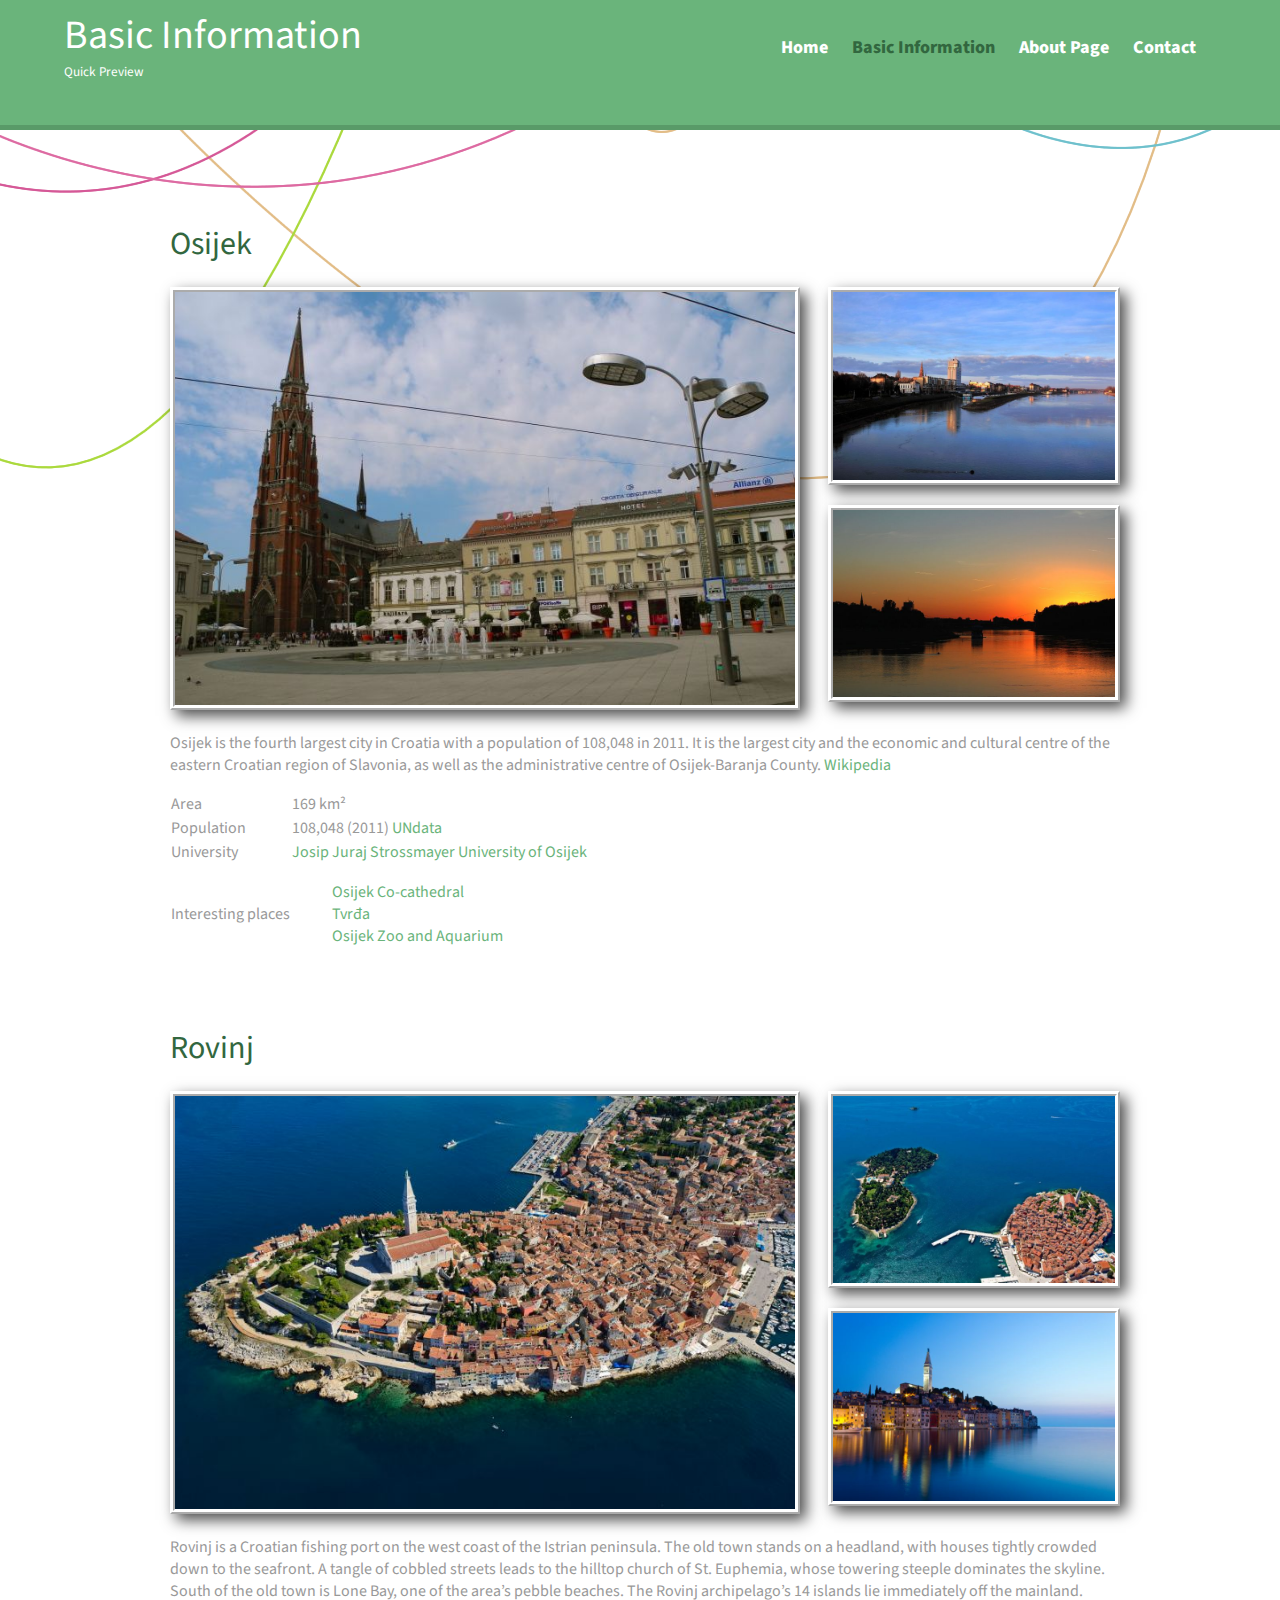
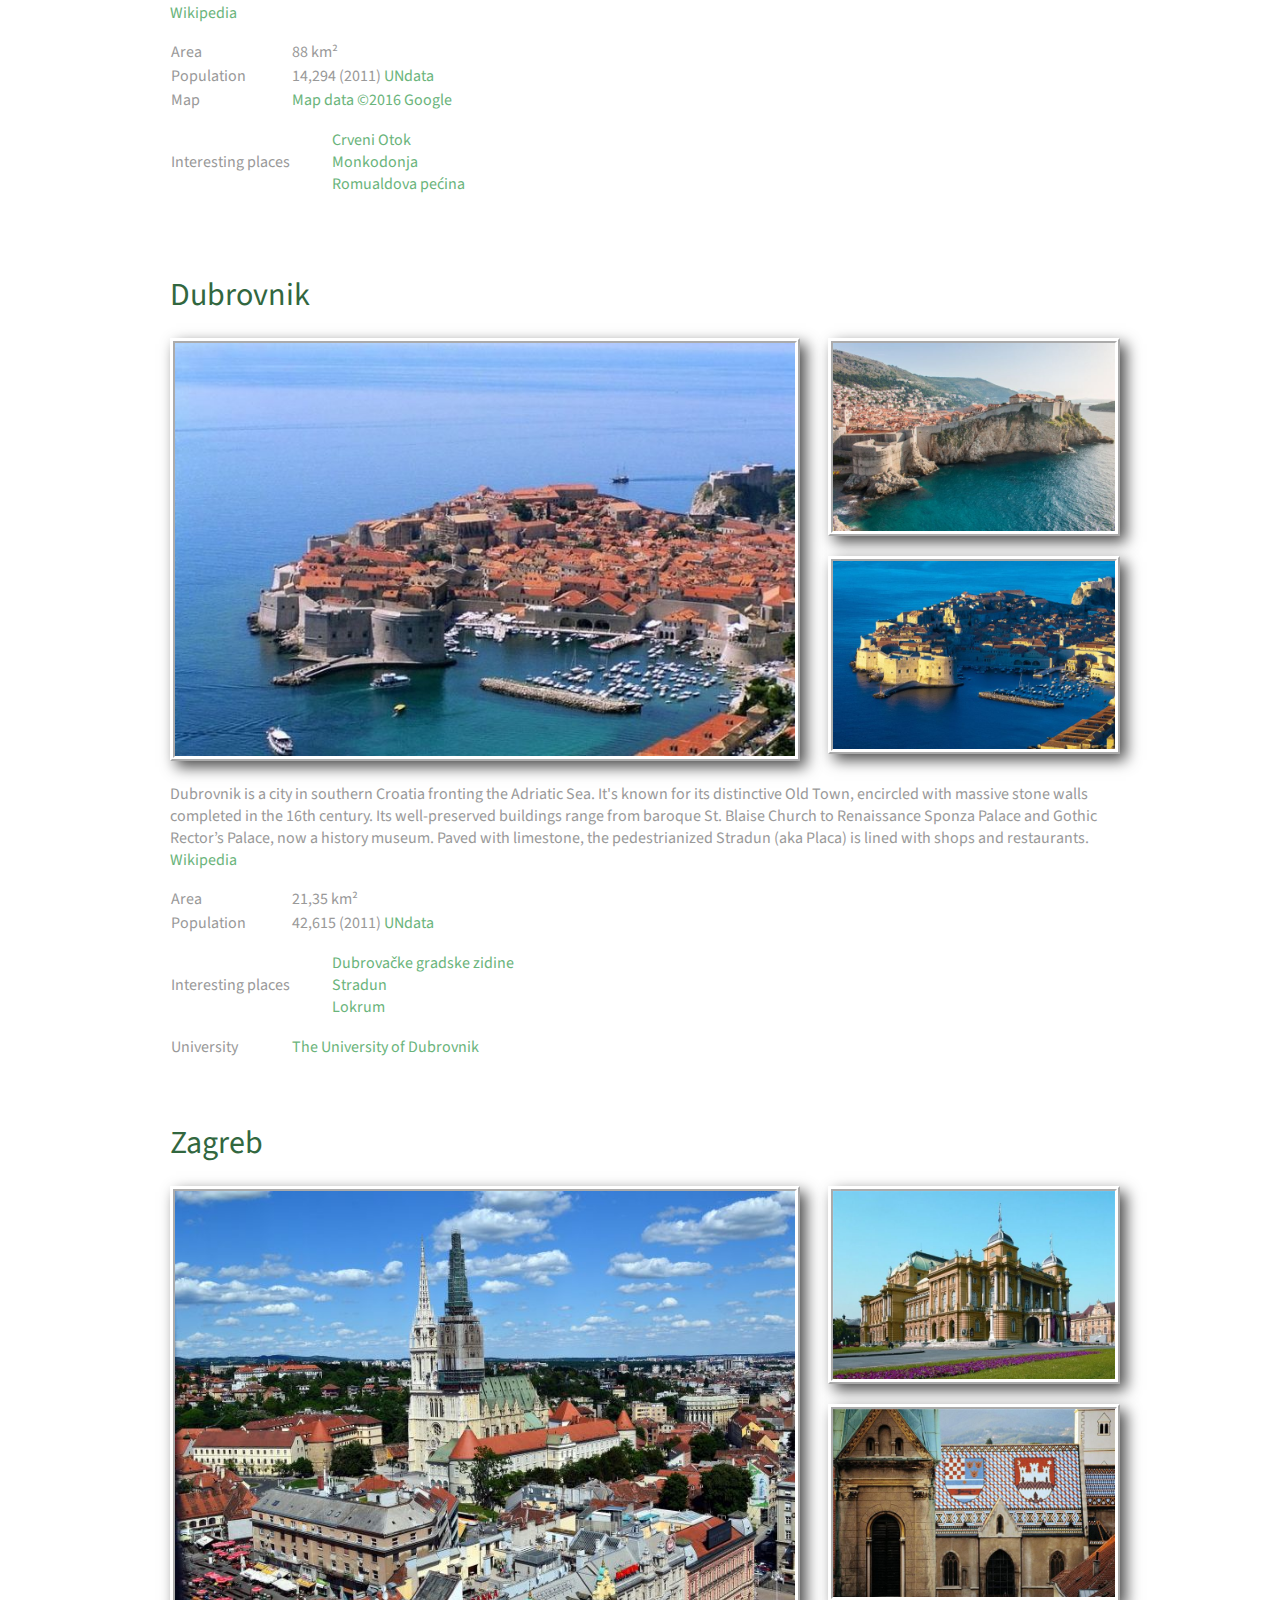
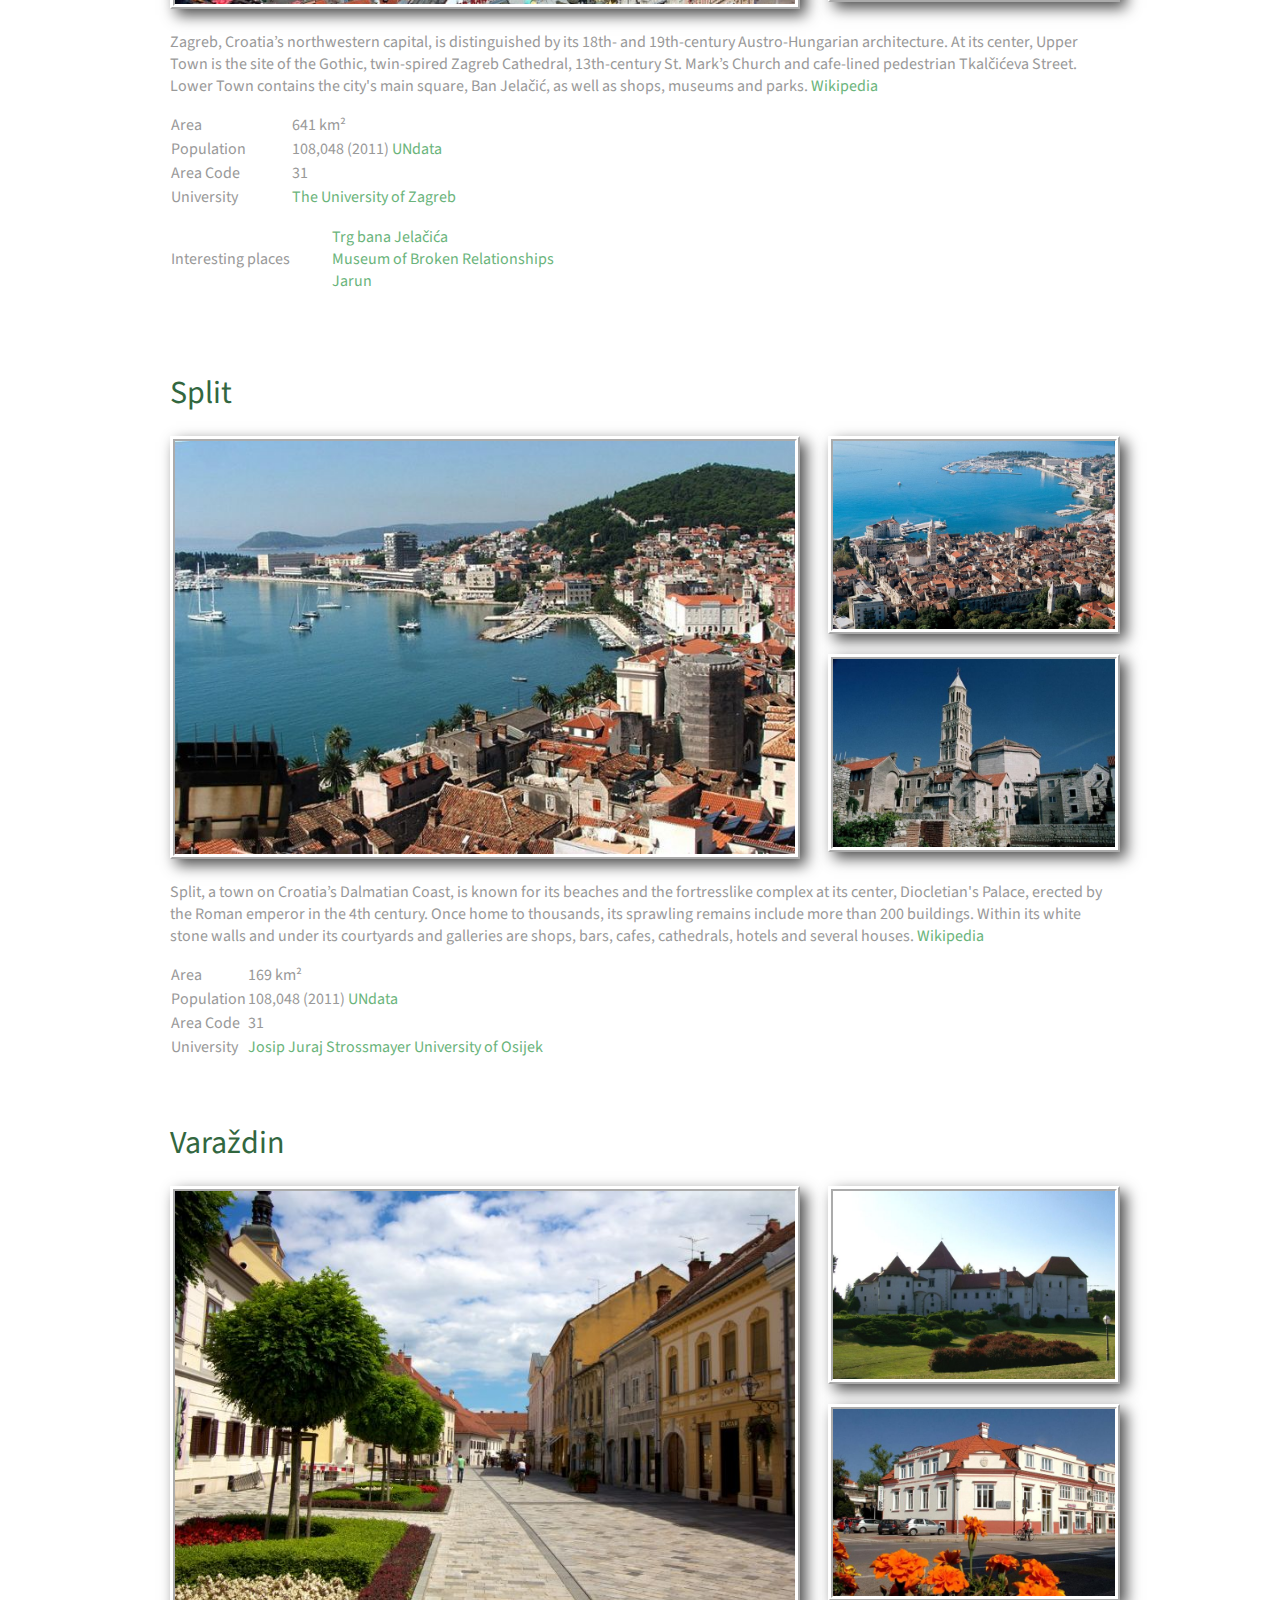
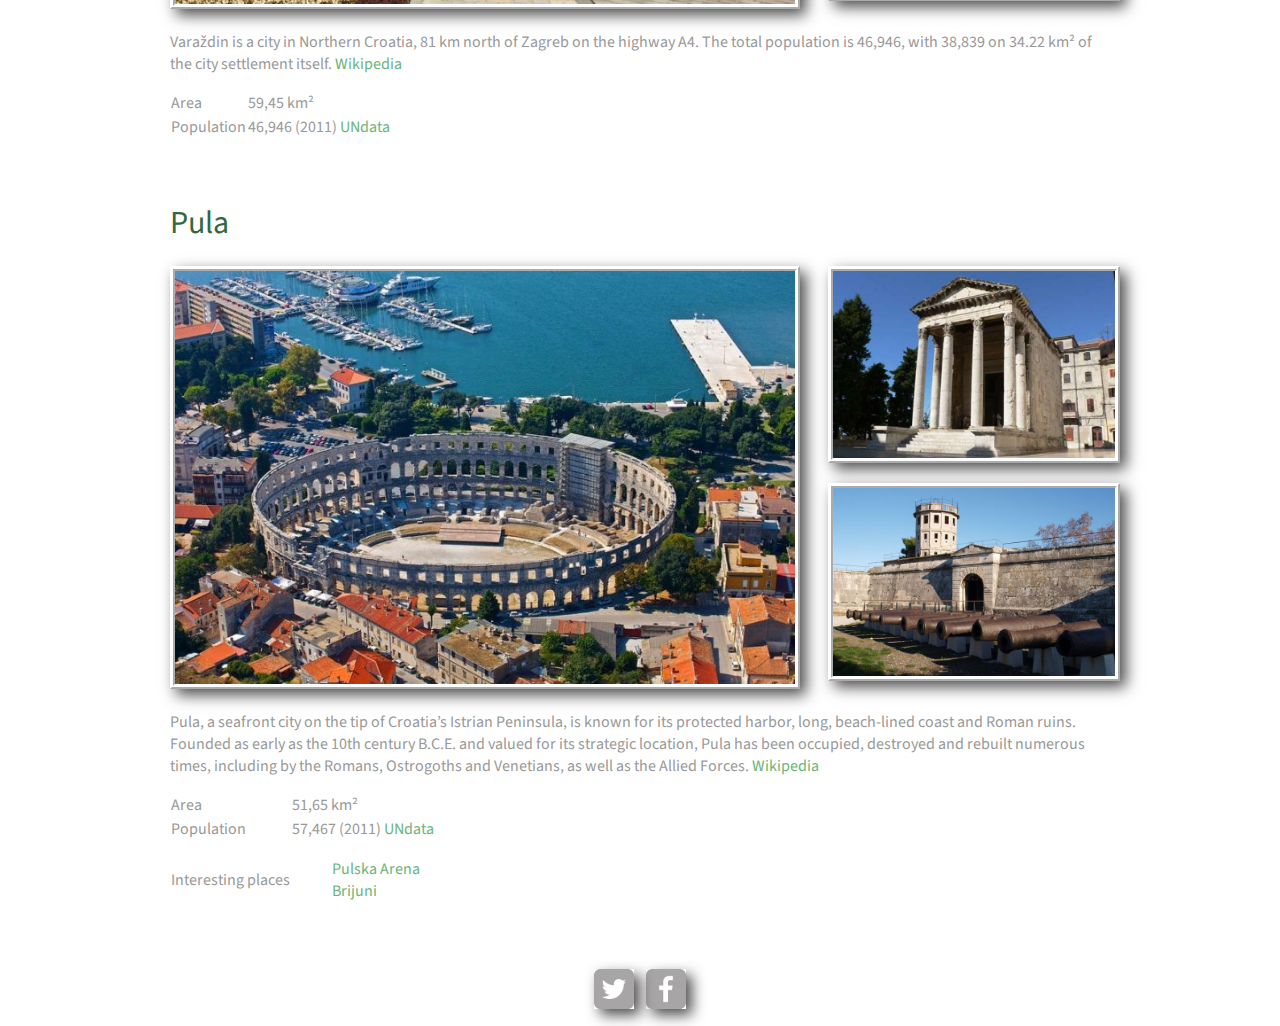
<file: addinfo.html>
<!DOCTYPE html>
<html>
  <head>
    <meta charset="utf-8">
    <title>Cities of Croatia</title>
    <link rel="icon" href="img/icon-cities.png">
    <link rel="stylesheet" href="css/normalize.css">
    <link href='http://fonts.googleapis.com/css?family=Source+Sans+Pro' rel='stylesheet' type='text/css'>
    <link rel="stylesheet" href="css/main.css">
      <link rel="stylesheet" href="css/responsive.css">
    <meta name="viewport" content="width=device-width, initial-scale=1.0">
  </head>
  <body>
    <header>
      <a href="addinfo.html" id="logo">
        <h1>Basic Information</h1>
        <h2>Quick Preview</h2>
      </a>
      <nav id="menu">
        <ul>
          <li><a href="index.html">Home</a></li>
          <li><a href="addinfo.html" class="selected">Basic Information</a></li>
          <li><a href="about-page.html">About Page</a></li>
          <li><a href="contact.html">Contact</a></li>
        </ul>
      </nav>
    </header>
    <div id="wrapper">
    <div class="cities">    
        <section>
        <h2 id="os">Osijek</h2>
            <div class="imgWrapper">
                <img class="mainimg" src="images/osijek.jpg" alt="Osijek" />
                <div class="sideimgWrapper">
                    <img class="sideimg" src="images/osijek1.jpg" alt="Osijek" />
                    <img class="sideimg" src="images/osijek2.jpg" alt="Osijek" />  
                </div>
            </div>
          <p>Osijek is the fourth largest city in Croatia with a population of 108,048 in 2011. It is the largest city and the economic and cultural centre of the eastern Croatian region of Slavonia, as well as the administrative centre of Osijek-Baranja County. <a href="https://en.wikipedia.org/wiki/Osijek">Wikipedia</a></p>
          <table>
              <tr>
                <td>Area</td>
                <td>169 km&sup2;</td>
              </tr>
              <tr>
                <td>Population</td>
                <td>108,048 (2011) <a class="unData" href="http://data.un.org/Data.aspx?d=POP&f=tableCode%3A240">UNdata</a></td>
              </tr>
              <tr>
                <td>University</td>
                <td><a href="http://www.unios.hr/">Josip Juraj Strossmayer University of Osijek</a></td>
              </tr>
              <tr>
                <td>Interesting places</td>
                <td><ul class="inter_places"><li><a href="https://en.wikipedia.org/wiki/Osijek_Co-cathedral">Osijek Co-cathedral</a></li><li><a href="https://en.wikipedia.org/wiki/Tvr%C4%91a">Tvrđa</a></li><li><a href="https://en.wikipedia.org/wiki/Osijek_Zoo_and_Aquarium">Osijek Zoo and Aquarium</a></li></ul></td>
              </tr>
            </table>        
      </section>
     
        <section>
        <h2 id="rv">Rovinj</h2>
     
          <div class="imgWrapper">
                <img class="mainimg" src="images/rovinj.jpg" alt="Rovinj" />
                <div class="sideimgWrapper">
                    <img class="sideimg" src="images/rovinj1.jpg" alt="Rovinj" />
                    <img class="sideimg" src="images/rovinj2.jpg" alt="Rovinj" />  
                </div>
            </div>
          <p>Rovinj is a Croatian fishing port on the west coast of the Istrian peninsula. The old town stands on a headland, with houses tightly crowded down to the seafront. A tangle of cobbled streets leads to the hilltop church of St. Euphemia, whose towering steeple dominates the skyline. South of the old town is Lone Bay, one of the area’s pebble beaches. The Rovinj archipelago’s 14 islands lie immediately off the mainland. <a href="https://en.wikipedia.org/wiki/Rovinj">Wikipedia</a></p>
          <table>
              <tr>
                <td>Area</td>
                <td>88 km&sup2;</td>
              </tr>
              <tr>
                <td>Population</td>
                <td>14,294 (2011) <a class="unData" href="http://data.un.org/Data.aspx?d=POP&f=tableCode%3A240">UNdata</a></td>
              </tr>
              <tr>
                <td>Map</td>
                <td><a href="https://www.google.hr/maps/place/Rovinj/data=!4m2!3m1!1s0x477cbf634d5c86ff:0xffc69f61c598ae53?sa=X&ved=0ahUKEwjZr7zXq_TLAhUC6RQKHTYOC68Q8gEIGDAA">Map data &copy;2016 Google</a></td>
              </tr>
              <tr>
                <td>Interesting places</td>
                <td><ul class="inter_places"><li><a href="https://hr.wikipedia.org/wiki/Crveni_Otok_(Sveti_Andrija)">Crveni Otok</a></li><li><a href="https://hr.wikipedia.org/wiki/Monkodonja">Monkodonja</a></li><li><a href="https://hr.wikipedia.org/wiki/Romualdova_pe%C4%87ina">Romualdova pećina</a></li></ul></td>
              </tr>
            </table>        
      </section>
     <section>   
        <h2 id="du">Dubrovnik</h2>
     
          <div class="imgWrapper">
                <img class="mainimg" src="images/dubrovnik.jpg" alt="Dubrovnik" />
                <div class="sideimgWrapper">
                    <img class="sideimg" src="images/dubrovnik1.jpg" alt="Dubrovnik" />
                    <img class="sideimg" src="images/dubrovnik2.jpg" alt="Dubrovnik" />  
                </div>
            </div>
          <p>Dubrovnik is a city in southern Croatia fronting the Adriatic Sea. It's known for its distinctive Old Town, encircled with massive stone walls completed in the 16th century. Its well-preserved buildings range from baroque St. Blaise Church to Renaissance Sponza Palace and Gothic Rector’s Palace, now a history museum. Paved with limestone, the pedestrianized Stradun (aka Placa) is lined with shops and restaurants. <a href="https://en.wikipedia.org/wiki/Osijek">Wikipedia</a></p>
          <table>
              <tr>
                <td>Area</td>
                <td>21,35 km&sup2;</td>
              </tr>
              <tr>
                <td>Population</td>
                <td>42,615 (2011) <a class="unData" href="http://data.un.org/Data.aspx?d=POP&f=tableCode%3A240">UNdata</a></td>
              </tr>
              <tr>
                <td>Interesting places</td>
                <td><ul class="inter_places"><li><a href="https://hr.wikipedia.org/wiki/Dubrova%C4%8Dke_gradske_zidine">Dubrovačke gradske zidine</a></li><li><a href="https://hr.wikipedia.org/wiki/Straduna">Stradun</a></li><li><a href="https://hr.wikipedia.org/wiki/Lokrum">Lokrum</a></li></ul> </td>
              </tr>
              <tr>
                <td>University</td>
                <td><a href="http://www.unios.hr/">The University of Dubrovnik</a></td>
              </tr>
            </table>        
      </section>
        
        <section>
          <h2 id="zg">Zagreb</h2>
        
          <div class="imgWrapper">
                <img class="mainimg" src="images/zagreb.jpg" alt="Zagreb" />
                <div class="sideimgWrapper">
                    <img class="sideimg" src="images/zagreb1.jpg" alt="Zagreb" />
                    <img class="sideimg" src="images/zagreb2.jpg" alt="Zagreb" />  
                </div>
            </div>
          <p>Zagreb, Croatia’s northwestern capital, is distinguished by its 18th- and 19th-century Austro-Hungarian architecture. At its center, Upper Town is the site of the Gothic, twin-spired Zagreb Cathedral, 13th-century St. Mark’s Church and cafe-lined pedestrian Tkalčićeva Street. Lower Town contains the city's main square, Ban Jelačić, as well as shops, museums and parks. <a href="https://en.wikipedia.org/wiki/Zagreb">Wikipedia</a></p>
          <table>
              <tr>
                <td>Area</td>
                <td>641 km&sup2;</td>
              </tr>
              <tr>
                <td>Population</td>
                <td>108,048 (2011) <a class="unData" href="http://data.un.org/Data.aspx?d=POP&f=tableCode%3A240">UNdata</a></td>
              </tr>
              <tr>
                <td>Area Code</td>
                <td>31</td>
              </tr>
              <tr>
                <td>University</td>
                <td><a href="http://www.unios.hr/">The University of Zagreb</a></td>
              </tr>
              <tr>
                <td>Interesting places</td>
                <td><ul class="inter_places"><li><a href="https://hr.wikipedia.org/wiki/Trg_bana_Jela%C4%8Di%C4%87a_(Zagreb)">Trg bana Jelačića</a></li>
                    <li><a href="https://hr.wikipedia.org/wiki/Muzej_prekinutih_veza">Museum of Broken Relationships</a></li>
                    <li><a href="https://hr.wikipedia.org/wiki/Jarun">Jarun</a></li></ul></td>
              </tr>
            </table>        
      </section>
        
        <section>
        <h2 id="sp">Split</h2>
            
          <div class="imgWrapper">
                <img class="mainimg" src="images/split.jpg" alt="Split" />
                <div class="sideimgWrapper">
                    <img class="sideimg" src="images/split1.jpg" alt="Split" />
                    <img class="sideimg" src="images/split2.jpg" alt="Split" />  
                </div>
            </div>
          <p>Split, a town on Croatia’s Dalmatian Coast, is known for its beaches and the fortresslike complex at its center, Diocletian's Palace, erected by the Roman emperor in the 4th century. Once home to thousands, its sprawling remains include more than 200 buildings. Within its white stone walls and under its courtyards and galleries are shops, bars, cafes, cathedrals, hotels and several houses. <a href="https://en.wikipedia.org/wiki/Split,_Croatia">Wikipedia</a></p>
          <table>
              <tr>
                <td>Area</td>
                <td>169 km&sup2;</td>
              </tr>
              <tr>
                <td>Population</td>
                <td>108,048 (2011) <a class="unData" href="http://data.un.org/Data.aspx?d=POP&f=tableCode%3A240">UNdata</a></td>
              </tr>
              <tr>
                <td>Area Code</td>
                <td>31</td>
              </tr>
              <tr>
                <td>University</td>
                <td><a href="http://www.unios.hr/">Josip Juraj Strossmayer University of Osijek</a></td>
              </tr>
            </table>        
      </section>
        <section>
        <h2 id="vz">Varaždin</h2>
        
          <div class="imgWrapper">
                <img class="mainimg" src="images/varazdin.jpg" alt="Varaždin" />
                <div class="sideimgWrapper">
                    <img class="sideimg" src="images/varazdin1.jpg" alt="Varaždin" />
                    <img class="sideimg" src="images/varazdin2.jpg" alt="Varaždin" />  
                </div>
            </div>
          <p>Varaždin is a city in Northern Croatia, 81 km north of Zagreb on the highway A4. The total population is 46,946, with 38,839 on 34.22 km² of the city settlement itself.  <a href="https://en.wikipedia.org/wiki/Vara%C5%BEdin">Wikipedia</a></p>
          <table>
              <tr>
                <td>Area</td>
                <td>59,45 km&sup2;</td>
              </tr>
              <tr>
                <td>Population</td>
                <td>46,946 (2011) <a class="unData" href="http://data.un.org/Data.aspx?d=POP&f=tableCode%3A240">UNdata</a></td>
              </tr>
            </table>        
      </section>
        <section>
        <h2 id="pu">Pula</h2>
        
          <div class="imgWrapper">
                <img class="mainimg" src="images/pula.jpg" alt="Pula" />
                <div class="sideimgWrapper">
                    <img class="sideimg" src="images/pula1.jpg" alt="Pula" />
                    <img class="sideimg" src="images/pula2.jpg" alt="Pula" />  
                </div>
            </div>
          <p>Pula, a seafront city on the tip of Croatia’s Istrian Peninsula, is known for its protected harbor, long, beach-lined coast and Roman ruins. Founded as early as the 10th century B.C.E. and valued for its strategic location, Pula has been occupied, destroyed and rebuilt numerous times, including by the Romans, Ostrogoths and Venetians, as well as the Allied Forces. <a href="https://en.wikipedia.org/wiki/Pula">Wikipedia</a></p>
          <table>
              <tr>
                <td>Area</td>
                <td>51,65 km&sup2;</td>
              </tr>
              <tr>
                <td>Population</td>
                <td>57,467 (2011) <a class="unData" href="http://data.un.org/Data.aspx?d=POP&f=tableCode%3A240">UNdata</a></td>
              </tr>
              
              <tr>
                <td>Interesting places</td>
                <td><ul class="inter_places"><li><a href="https://hr.wikipedia.org/wiki/Amfiteatar_u_Puli">Pulska Arena</a></li>
                    <li><a href="https://hr.wikipedia.org/wiki/Brijuni">Brijuni</a></li></ul>
              </tr>
            </table>        
        </section>
        </div>
      <footer>
        <a href="https://twitter.com/JosipaNemcic"><img src="img/twitter-wrap.png" alt="Twitter Logo" class="social-icon"></a>
        <a href="https://www.facebook.com/jnemcic"><img src="img/facebook-wrap.png" alt="Facebook Logo" class="social-icon"></a>
          <p></p>
      </footer>
    </div>
      <script src="http://code.jquery.com/jquery-1.11.0.min.js" type="text/javascript" charset="utf-8"></script>
      <script src="js/app.js" type="text/javascript" charset="utf-8"></script>
  </body>
</html>
</file>
<file: css/main.css>
/**********************************
GENERAL
***********************************/

body {
  font-family: 'Source Sans Pro', sans-serif;
  box-sizing: border-box;
  background: white url('../img/back_body.png') 100% 0 no-repeat;
}

#wrapper {
  max-width: 940px;
  margin: 0 auto;
  padding: 0 5%;
}

a {
  text-decoration: none;
}

h3 {
  margin: 0 0 1em 0;
}

header {
  margin: 0 0 30px 0;
  padding: 5px 0 0 0;
  width: 100%;
  background: #6ab47b;
  border-color: #599a68;
  border-bottom: 5px solid #599a68;
  height: 120px;
}

#logo {
  text-align: center;
  margin: 0;
}

h1 {
  font-family: 'Source Sans Pro', sans-serif;
  margin: 15px 0;
  font-size: 1.75em;
  font-weight: normal;
  line-height: 0.8em;
}

h2 {
  font-size: 0.75em;
  margin: -5px 0 0;
  font-weight: normal;
}

nav {
  text-align: center;
  padding: 10px 0;
  margin: 20px 0 0;
}

nav ul {
  list-style: none;
  margin: 0 10px;
  padding: 0;
}

nav li {
  display: inline-block;
}

nav a {
  font-weight: 800;
  padding: 15px 10px;
}

img {
  max-width: 100%;
  box-shadow: 6px 6px 14px rgba(0, 0, 0, 0.7);
  border: 5px ridge white;
}

.mainimg {
    width: 66%;
}

.imgWrapper {
    width: 100%;
}

.sideimg {
    margin-bottom: 5%;
    cursor: pointer;
}
.sideimgWrapper {
  width: 30%;
  float: right;
}

footer {
  font-size: 0.75em;
  text-align: center;
  clear: both;
  padding-top: 50px;
  color: #ccc;
}

.social-icon {
  width: 40px;
  height: 40px;
  margin: 0 5px;
  padding: 0;
    border: 0;
}

#primary, #secondary {
    background: white;
    padding:5%;
}
/**********************************
PAGE: PORTFOLIO
***********************************/

#gallery {
  margin: 0;
  padding: 0;
  list-style: none;
}

#gallery li {
  float: left;
  width: 45%;
  margin: 2.5%;
  background-color: #f5f5f5;
  color: #bdc3c7;
  text-align: center;
}

#gallery li a p {
  padding: 5%;
  font-size: 1em;
  color: #303030;
}



/**********************************
PAGE: ABOUT
***********************************/

.profile-photo {
  display: block;
  max-width: 150px;
  margin: 0 auto 30px;
  border-radius: 100%;
}

 {
    color: darkgrey;
    font-size: 2em;
    padding-top: 25px; 
}

/**********************************
PAGE: CONTACT
***********************************/

.contact-info {
  list-style: none;
  padding: 0;
  margin: 0;
  font-size: 0.9em;
}

.contact-info a {
  display: block;
  min-height: 20px;
  background-repeat: no-repeat;
  background-size: 20px 20px;
  padding: 0 0 0 30px;
  margin: 0 0 10px;
}

.contact-info li.phone a {
  background-image: url('../img/phone.png');
}

.contact-info li.mail a {
  background-image: url('../img/mail.png');
}

.contact-info li.twitter a {
  background-image: url('../img/twitter.png');
}



/**********************************
COLORS
***********************************/

/* site body */
body {
  background-color: #fff;
  color: #999;
}

/* logo text */
h1, h2 {
  color: #fff;
}

/* links */
a {
  color: #6ab47b;
}

/* nav link */
nav a, nav a:visited {
  color: #fff;
}

/* selected nav link */
nav a.selected, nav a:hover {
  color: #32673f;
}

.cities h2 {
    color: #32673f;
    font-size: 2em;
    padding-top: 7%;
}

#overlay {
  background: rgba(0,0,0,0.9);
  width: 100%;
  height: 100%;
  position: fixed;
  top: 0;
  left: 0;
  display: none;
  text-align: center;
}

#overlay img {
  margin-top: 7%;
  border: 6px ridge white;
  border-radius: 2px;
  padding:0;
}

@keyframes init_anim {
0% { transform: scale(0.5) }
}

#overlay img {
-webkit-animation: init_anim 0.8s;
}

#overlay p {
  color: white;
}

#overlay .exit {
  top:0;
  position: absolute;
  top: 15px;
  right: 25px;
  font-size: 2em;
    color: #aeaaa7;
}

.inter_places {
  list-style: none;
}

#overlay .next, #overlay .prev {
  position: absolute;
  top: 30%;
  z-index: 999;
  display: block;
  padding: 4% 3%;
  width: auto;
  height: auto;
  background: #2a2a2a;
  color: #fff;
  text-decoration: none;
  font-weight: 600;
  font-size: 18px;
  opacity: 0.8;
  cursor: pointer;
}

#overlay .prev:hover, #overlay .next:hover {
  opacity: 0.4;
}

#overlay .prev {
  border-radius: 0 2px 2px 0;
}

#overlay .next {
  right: 0;
  border-radius: 2px 0 0 2px;
}

#menu .menuIcon {
    position: absolute;
    top: 15px;
    right: 10px;
    border-radius: 6px;
    padding: 0;
    border: 0;
}

#menu select {
    position: absolute;
    top: 55px;
    right: 10px;
    border-radius: 3px;
    background: #599a68;
    color: white;
    padding-top: 10px;
    width: 93%;
    overflow-y: auto;
    padding: 10px 0 0 5px;
    font-size: 1.1em;
}

#menu select option:hover {
    font-weight: bolder;
    color: darkslategray;
}



#contact-form { 
	margin: 0 auto;
    width: 100%;
}
#form-wrapper {
	margin: 0 auto;
	width: 60%;
    float: left;
    padding-left: 3%;
	position: relative;
}
#form-wrapper h2 {
	color: #554d47;
	font-size: 2em;
	padding-top: 5%;
	margin-bottom: 0;
	float: left;
	width: 100%;
	font-weight: 500;
    margin-bottom:3%;
}
#form-wrapper h2 strong {
	font-weight: 700;
	text-transform: uppercase;
	font-size: 1em;
}
#form-wrapper .fields {
	width: 100%;
	font-size: .5;
	color: #554d47;
	position: relative;
}

#form-wrapper label {
	float: left;
    width:50%;
	padding-bottom: 7px;
	color: #554d47;
}

#form-wrapper input,
#form-wrapper textarea {
	padding: 15px 15px;
	border-radius: 5px;
	border: 1px solid #FFF;
	box-shadow: 1px 1px 4px rgba(0, 0, 0, 0.7);
	color: #b9b2ac;
}
#form-wrapper input {
	background: #FFF url(../img/input-shadow.png) bottom left repeat-x;
}
#form-wrapper textarea {
	background: #FFF url(../img/textarea-shadow.png) bottom left repeat-x;
}
#form-wrapper input:focus,
#form-wrapper textarea:focus {
	background: #FFF;
	outline: none;
	color: #554d47;
}

#form-wrapper button#submit {
	background: #64b1c4;
	float: left;
	width: 20%;
	padding: 9px 0; 
	font-size: 1.5em;
	margin-top: 5px;
	border-color: rgba(255, 255, 255, .15);
	color: #FFF;
	text-shadow: -1px -1px 0 rgba(0, 0, 0, 0.3);
	font-weight: 500;
    border-radius: 5px;
}
#form-wrapper button#submit:hover {
	background: #64b1c4 url(../img/blue-shadow.png) 0 0 repeat-x;
}

#form-sidebar {
	float: left;
	width: 30%;
	padding: 3%;
	/*text-shadow: -1px -1px 0 rgba(0, 0, 0, 0.4); */
}
#form-sidebar p {
	font-size: 1em;
	color: #aeaaa7;
	line-height: 1.5em;
	margin-bottom: 40px;
}
#form-sidebar p a {
	color: #aeaaa7;
	text-decoration: none;
}
#form-sidebar p a:hover {
	color: darkslategrey;
}
#form-sidebar strong {
	display: inline-block;
	font-size: 1.1em;
	line-height: 1.7em;
}
#form-sidebar h3 {
	color: #554d47;
	font-size: 1.6em;
	padding-top: 5%;
	font-weight: 500;
}
#form-sidebar ul {
	padding: 0;
	list-style: none;
}
#form-sidebar ul li {
	margin: 15px 0;
}
#form-sidebar ul li a {
	text-decoration: none;
	font-size: 1.1em;
	font-weight: 600;
	color: #aeaaa7;
	padding: 10px 0 10px 52px;
}
#form-sidebar ul li a:hover {
	color: darkslategrey;
}
#form-sidebar li#contact-twitter a {
	background: url(../img/twitter1.png) 0 0 no-repeat;
}

#form-sidebar li#contact-facebook a {
	background: url(../img/facebook1.png) 0 0 no-repeat;
}
</file>
<file: css/responsive.css>
@media screen and (min-width: 260px) and (max-width: 480px)  {
    
  header {
      height: 90px;
  }

  #menu ul {
    display: none;
  }
    
  #menu select {
    display: none;
  }
  
  #logo {
    float: left;
    margin-left: 5%;
    text-align: left;
    width: 80%;
  }
  
  h1 {
    font-size: 2em;
  }

  h2{
     font-size: 0.825em;
     margin-bottom: 20px;
  }
    
  #gallery li {
    width: 100%;
  }

  #form-wrapper, #form-sidebar {
    width: 100%;
  }

  #form-wrapper .fields  {
    width: 100%;
  }
  
  .fields textarea, .fields input{
    width: 85%;
    margin-bottom: 3%;
  }
    #form-wrapper .button {
        width: 100%;
    }
    #form-wrapper h2 {
        margin-bottom: 3%;
    }

}

@media screen and (min-width: 480px) and (max-width: 800px) {
  
  #menu select, #menu .menuIcon {
    display: none;
  }
    
  #primary {
    width: 50%;
    float: left;
  }
  
  #secondary {
    width: 40%;
    float: right;
  }
  
  #gallery li {
    width: 44%;
  }
    
   #gallery li:nth-child(3n) {
    clear: left;
  }
  
  .profile-photo {
    float: left;
    margin: 0 5% 80px 0;
  }
    
     #form-wrapper, #form-sidebar {
        width: 100%;
    }
    
    .fields textarea{
        width: 90%;
        margin-bottom: 3%;
    }
    .fields .name {
        width: 50%;
        float: left;
        margin-bottom: 1%;
    }
    
    .fields .name input, .fields .email input {
        width: 80%;
        margin-bottom:6%;
    }
    .fields .email {
        width: 50%;
        float: right;
        margin-bottom: 1%;
    }
    #form-wrapper h2 {
        margin-bottom: 3%;
    }
    
}

@media screen and (min-width: 800px) {
    
  #menu select, #menu .menuIcon {
    display: none;
  }
    
  #primary {
    width: 50%;
    float: left;
  }
  
  #secondary {
    width: 30%;
    float: right;
  }

  nav {
    background: none;
    float: right;
    font-size: 1.125em;
    margin-right: 5%;
    text-align: right;
    width: 45%;
  }
  
  #logo {
    float: left;
    margin-left: 5%;
    text-align: left;
    width: 45%;
  }
  
  h1 {
    font-size: 2.5em;
  }
  
  h2 {
    font-size: 0.825em;
    margin-bottom: 20px;
  }
  
  #gallery li {
    width: 28.3333%;
  }
  
  #gallery li:nth-child(7n) {
    clear: left;
  }
    
    #contact-form {
        width: 100%;
    }
    #form-wrapper{
        width: 60%;
        float:left;
    }
    #form-sidebar {
        width: 30%;
        float:left;
    }
    
    .fields textarea{
        width: 90%;
        margin-bottom: 3%;
    }
    
    .fields .name {
        width: 50%;
        float: left;
        margin-bottom: 2%;
    }
    .fields .name input, .fields .email input {
        width: 80%;
    }
    .fields .email {
        width: 50%;
        float: right;
        margin-bottom: 2%;
    }
}
</file>
